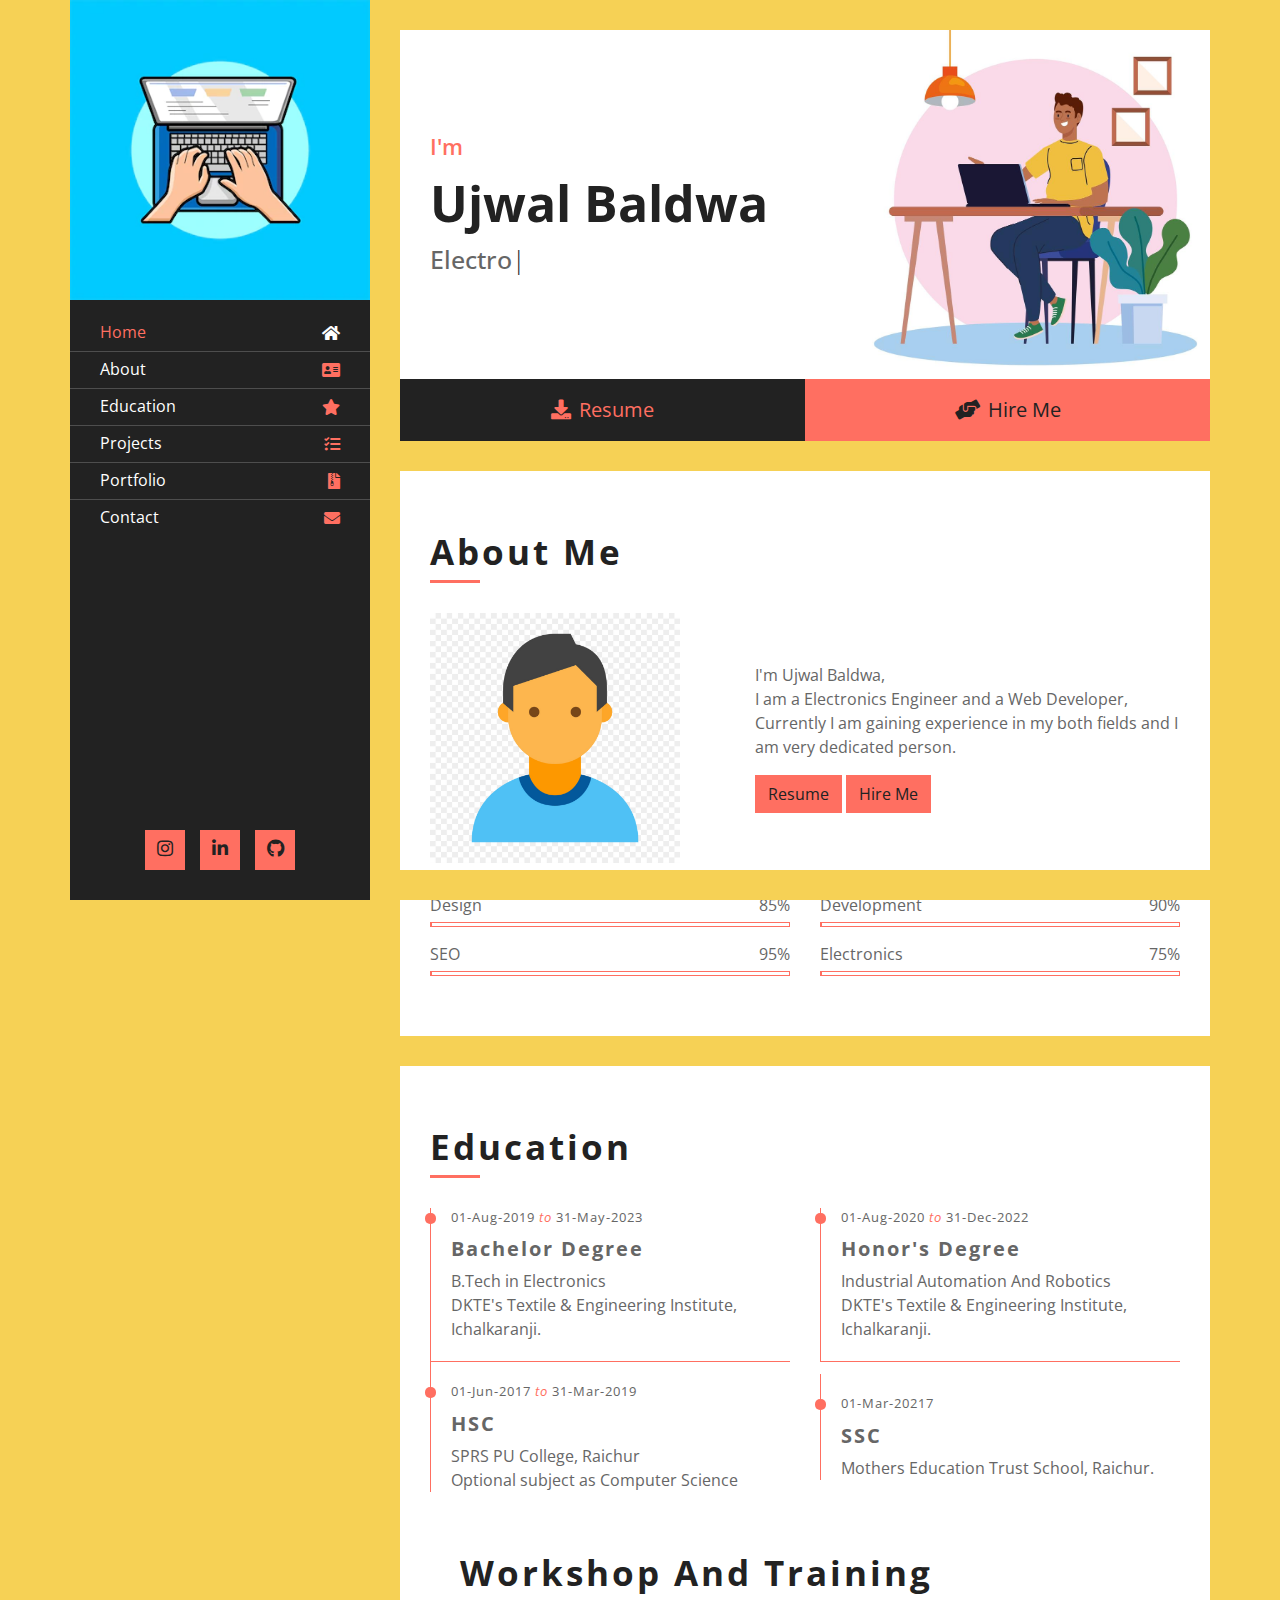
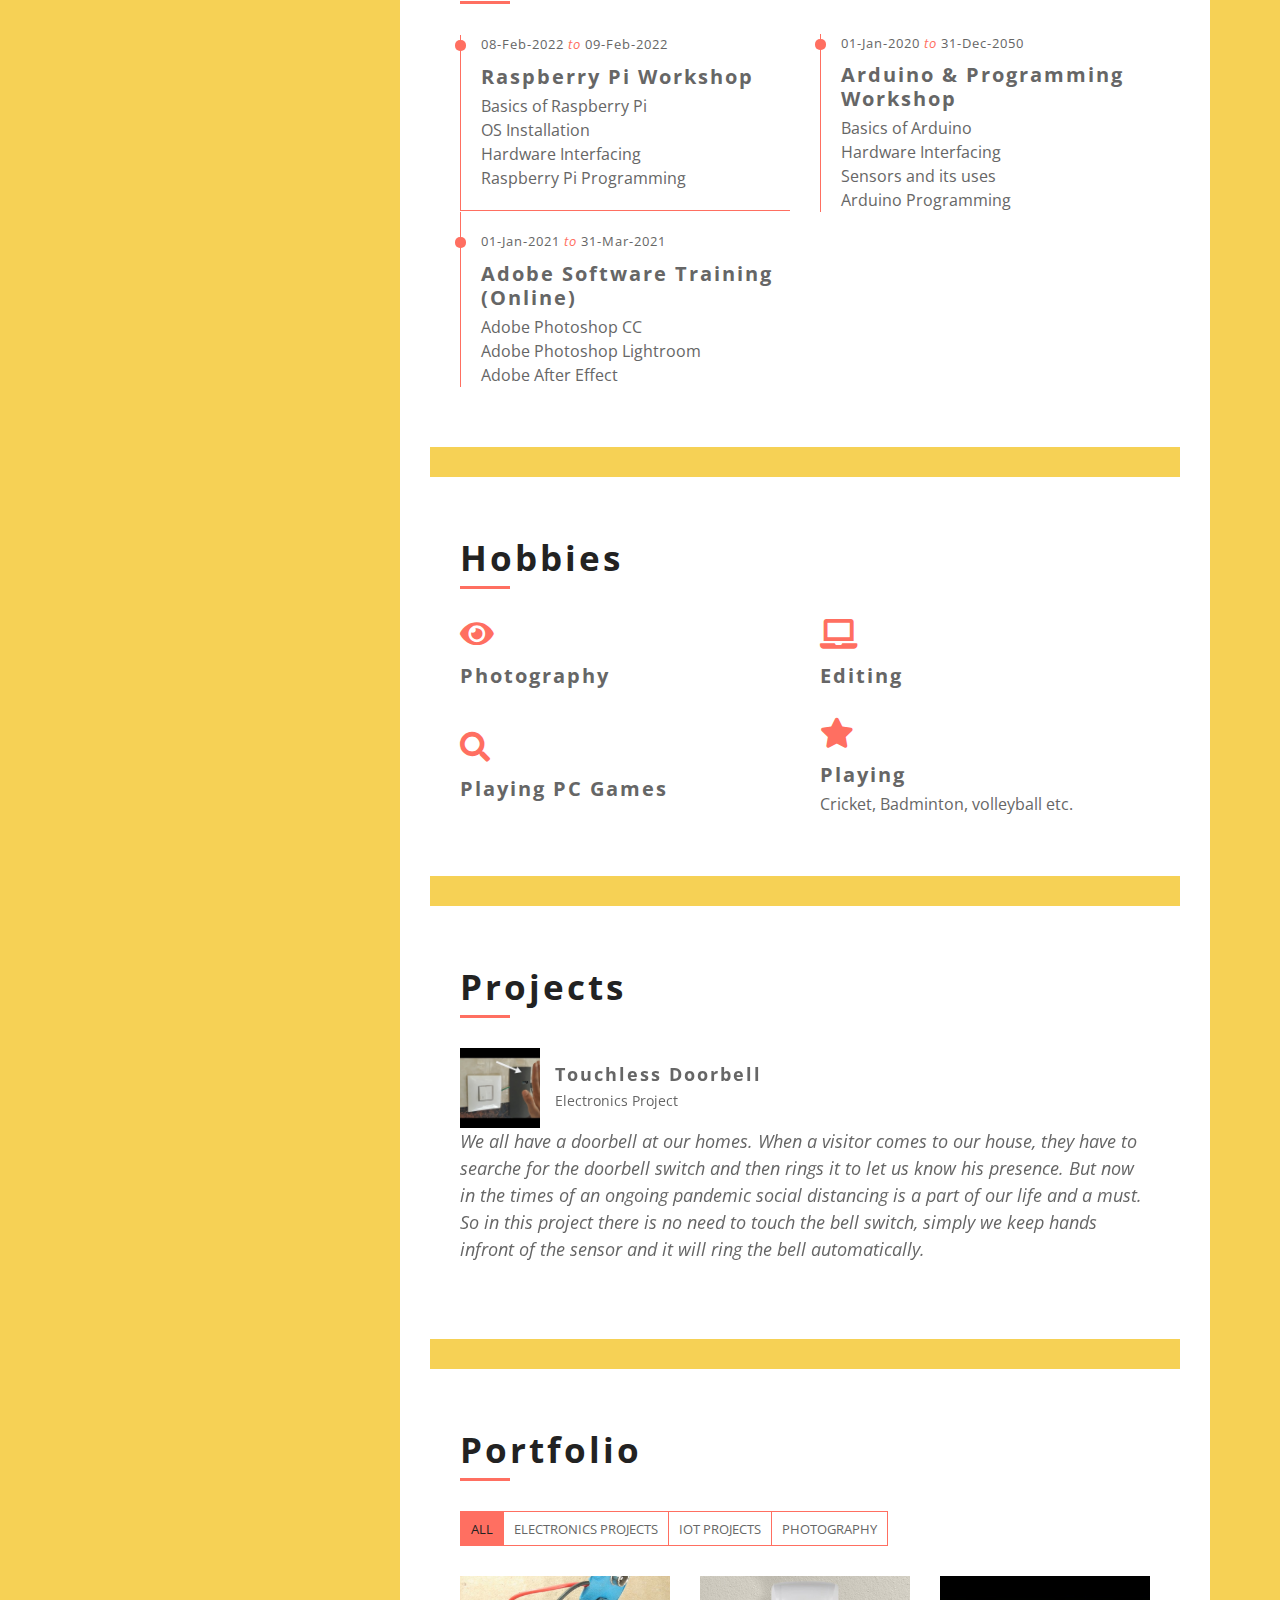
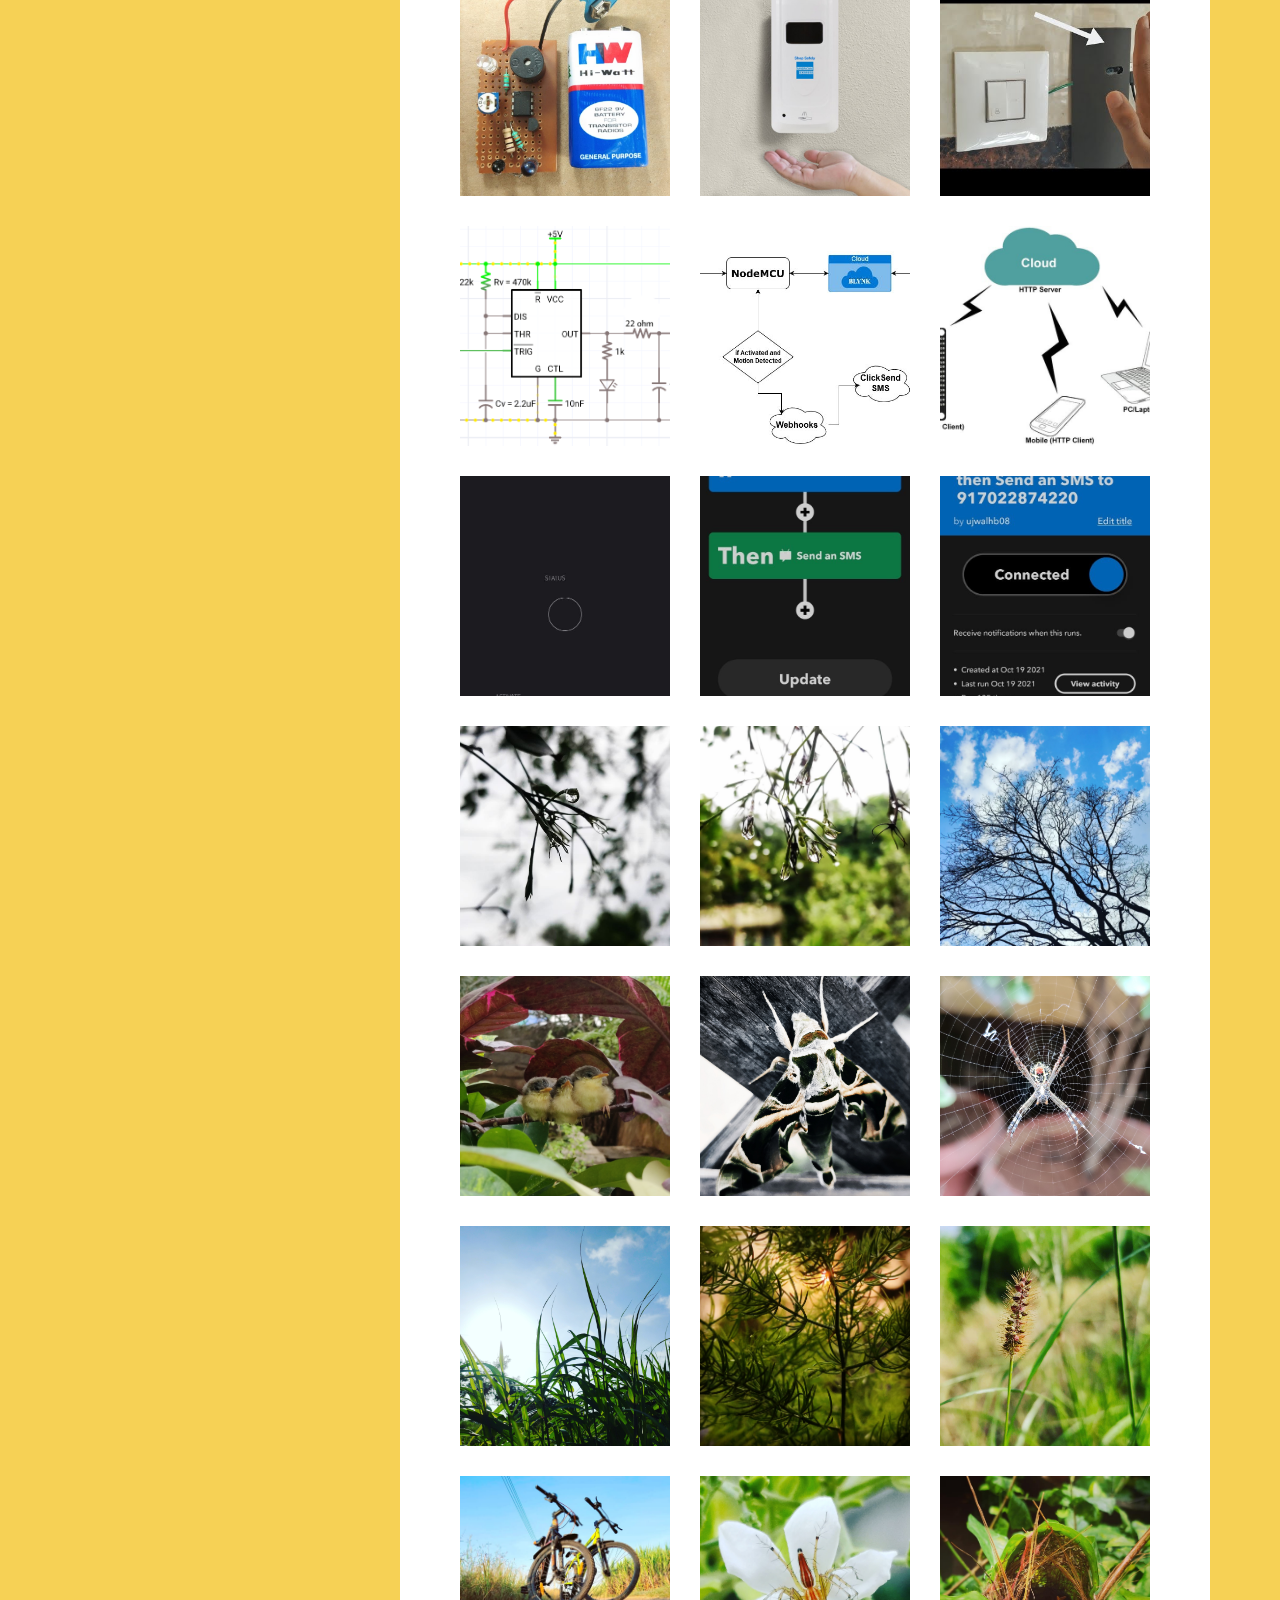
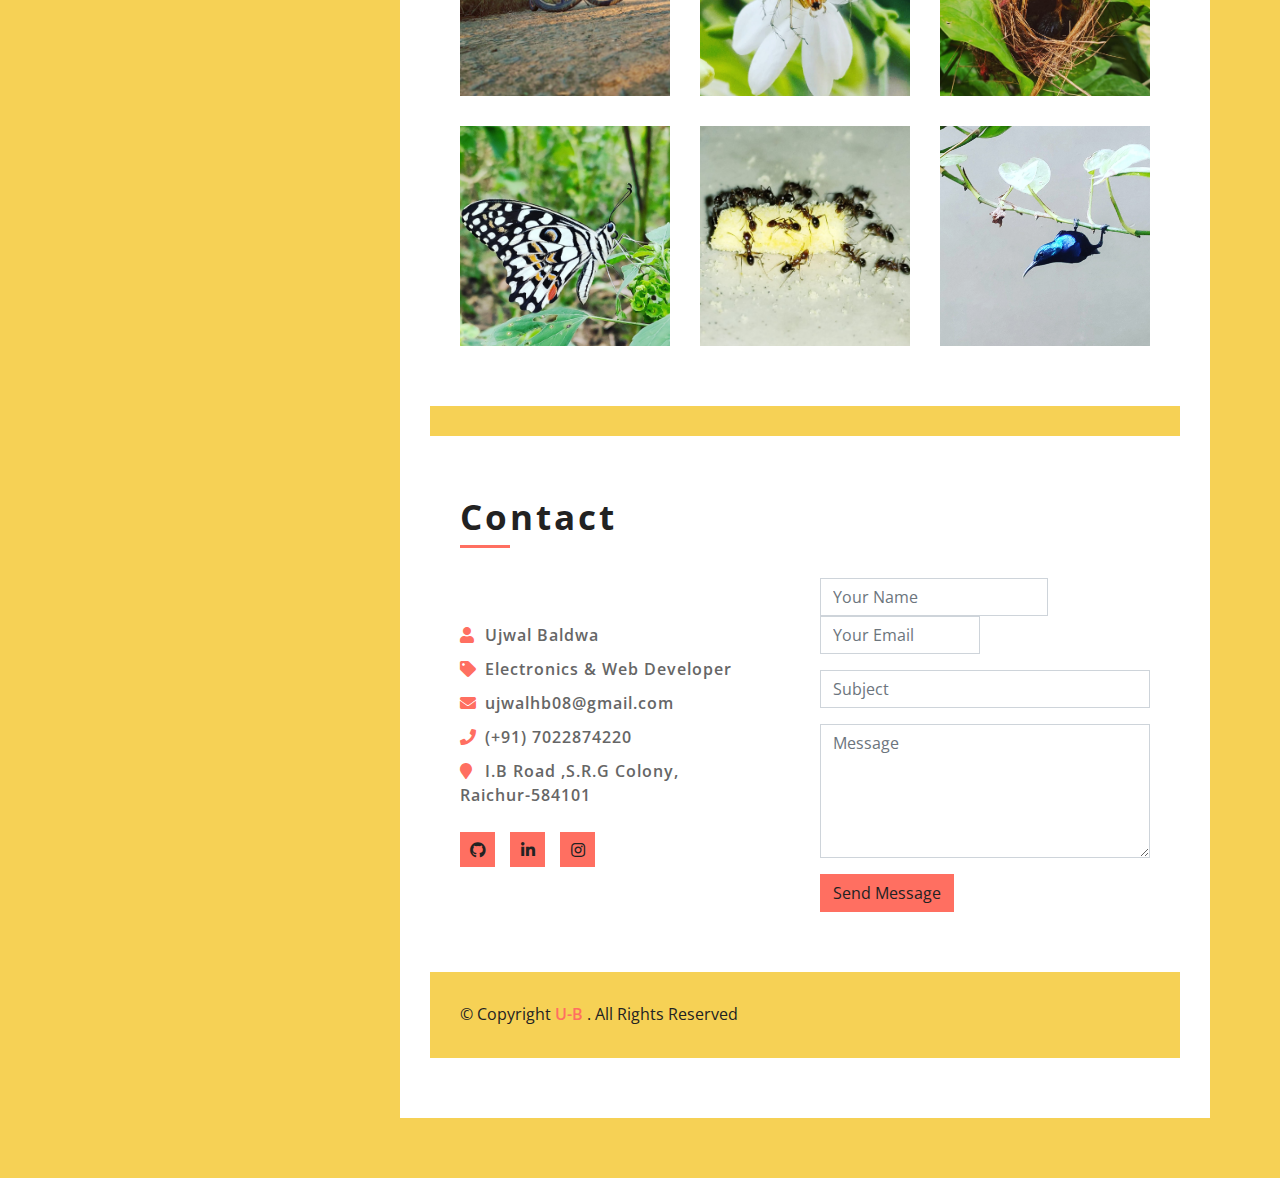
<file: index.html>
<!DOCTYPE html>
<html lang="en">
    <head>
        <meta charset="utf-8">
        <title>U-B Portfolio</title>
        <meta content="width=device-width, initial-scale=1.0" name="viewport">
        <meta content="Resume Website Template Free Download" name="keywords">
        <meta content="Resume Website Template Free Download" name="description">

        <!-- Favicon -->
        <link href="img/favicon.ico" rel="icon">

        <!-- Google Fonts -->
        <link href="https://fonts.googleapis.com/css2?family=Open+Sans:300;400;600;700;800&display=swap" rel="stylesheet">

        <!-- CSS Libraries -->
        <link href="https://stackpath.bootstrapcdn.com/bootstrap/4.4.1/css/bootstrap.min.css" rel="stylesheet">
        <link href="https://cdnjs.cloudflare.com/ajax/libs/font-awesome/5.10.0/css/all.min.css" rel="stylesheet">
        <link href="lib/slick/slick.css" rel="stylesheet">
        <link href="lib/slick/slick-theme.css" rel="stylesheet">
        <link href="lib/lightbox/css/lightbox.min.css" rel="stylesheet">

        <!-- Template Stylesheet -->
        <link href="css/style.css" rel="stylesheet">
    </head>

    <body data-spy="scroll" data-target=".navbar" data-offset="51">
        <div class="wrapper">
            <div class="sidebar">
                <div class="sidebar-header">
                    <img src="img/profile.jpg" alt="Image">
                </div>
                <div class="sidebar-content">
                    <nav class="navbar navbar-expand-md bg-dark navbar-dark">
                        <a href="#" class="navbar-brand">Navigation</a>
                        <button type="button" class="navbar-toggler" data-toggle="collapse" data-target="#navbarCollapse">
                            <span class="navbar-toggler-icon"></span>
                        </button>
                        <div class="collapse navbar-collapse" id="navbarCollapse">
                            <ul class="nav navbar-nav">
                                <li class="nav-item">
                                    <a class="nav-link" href="#header">Home<i class="fa fa-home"></i></a>
                                </li>
                                <li class="nav-item">
                                    <a class="nav-link" href="#about">About<i class="fa fa-address-card"></i></a>
                                </li>
                                <li class="nav-item">
                                    <a class="nav-link" href="#experience">Education<i class="fa fa-star"></i></a>
                                </li>
                                <li class="nav-item">
                                    <a class="nav-link" href="#service">Projects<i class="fa fa-tasks"></i></a>
                                </li>
                                <li class="nav-item">
                                    <a class="nav-link" href="#portfolio">Portfolio<i class="fa fa-file-archive"></i></a>
                                </li>
                                <li class="nav-item">
                                    <a class="nav-link" href="#contact">Contact<i class="fa fa-envelope"></i></a>
                                </li>
                            </ul>
                        </div>
                    </nav>
                </div>
                <div class="sidebar-footer">
                    <a href="https://www.instagram.com/invites/contact/?i=3eq7j4v319ck&utm_content=ffy7g0v"><i class="fab fa-instagram"></i></a>
                    <a href="https://www.linkedin.com/in/ujwal-baldwa-02ab521a2"><i class="fab fa-linkedin-in"></i></a>
                    <a href="https://github.com/UJWAL-BALDWA"><i class="fab fa-github"></i></a>
                </div>
            </div>
            <div class="content">
                <!-- Header Start -->
                <div class="header" id="header">
                    <div class="content-inner">
                        <p>I'm</p>
                        <h1>Ujwal Baldwa</h1>
                        <h2></h2>
                        <div class="typed-text">Electronics Engineer, Web Designer, Web Developer, Front End Developer, Video Editior</div>
                    </div>
                </div>
                <!-- Header End -->
                
                <!-- Large Button Start -->
                <div class="large-btn">
                    <div class="content-inner">
                        <a class="btn" href="UJWAL_BALDWA_RESUME.docx"><i class="fa fa-download"></i>Resume</a>
                        <a class="btn" href="#contact"><i class="fa fa-hands-helping"></i>Hire Me</a>
                    </div>
                </div>
                <!-- Large Button End -->
                
                <!-- About Start -->
                <div class="about" id="about">
                    <div class="content-inner">
                        <div class="content-header">
                            <h2>About Me</h2>
                        </div>
                        <div class="row align-items-center">
                            <div class="col-md-6 col-lg-5">
                                <img src="img/about.jpg" alt="Image" style="height:250px; width:250px;">
                            </div>
                            <div class="col-md-6 col-lg-7">
                                <p>
                                    I'm Ujwal Baldwa,<br> I am a Electronics Engineer and a Web Developer, Currently I am gaining experience in my both fields and I am very dedicated person. 
                                </p>
                                <a class="btn" href="#">Resume</a>
                                <a class="btn" href="#">Hire Me</a>
                                
                            </div>
                        </div>
                        <div class="row">
                            <div class="col-md-6">
                                <div class="skills">
                                    <div class="skill-name">
                                        <p>Design</p><p>85%</p>
                                    </div>
                                    <div class="progress">
                                        <div class="progress-bar" role="progressbar" aria-valuenow="85" aria-valuemin="0" aria-valuemax="100"></div>
                                    </div>
                                    <div class="skill-name">
                                        <p>SEO</p><p>95%</p>
                                    </div>
                                    <div class="progress">
                                        <div class="progress-bar" role="progressbar" aria-valuenow="95" aria-valuemin="0" aria-valuemax="100"></div>
                                    </div>
                                </div>
                            </div>
                            <div class="col-md-6">
                                <div class="skills">
                                    <div class="skill-name">
                                        <p>Development</p><p>90%</p>
                                    </div>
                                    <div class="progress">
                                        <div class="progress-bar" role="progressbar" aria-valuenow="90" aria-valuemin="0" aria-valuemax="100"></div>
                                    </div>
                                    <div class="skill-name">
                                        <p>Electronics</p><p>75%</p>
                                    </div>
                                    <div class="progress">
                                        <div class="progress-bar" role="progressbar" aria-valuenow="85" aria-valuemin="0" aria-valuemax="100"></div>
                                    </div>
                                </div>
                            </div>
                        </div>
                    </div>
                </div>
                <!-- About End -->
                
                
                <!-- Education Start -->
                <div class="education" id="education">
                    <div class="content-inner">
                        <div class="content-header">
                            <h2>Education</h2>
                        </div>
                        <div class="row align-items-center">
                           <div class="col-md-6">
                                <div class="edu-col">
                                    <span>01-Aug-2019 <i>to</i> 31-May-2023</span>
                                    <h3>Bachelor Degree</h3>
                                    <p>B.Tech in Electronics <br> DKTE's Textile & Engineering Institute, Ichalkaranji.</p>
                                </div>
                            </div>
                            <div class="col-md-6">
                                <div class="edu-col">
                                    <span>01-Aug-2020 <i>to</i> 31-Dec-2022</span>
                                    <h3>Honor's Degree</h3>
                                    <p>Industrial Automation And Robotics <br> DKTE's Textile & Engineering Institute, Ichalkaranji. </p>
                                </div>
                            </div>
                            <div class="col-md-6">
                                <div class="edu-col">
                                    <span>01-Jun-2017 <i>to</i> 31-Mar-2019</span>
                                    <h3>HSC</h3>
                                    <p> SPRS PU College, Raichur <br> Optional subject as Computer Science</p>
                                </div>
                            </div>
                            <div class="col-md-6">
                                <div class="edu-col">
                                    <span>01-Mar-20217</span>
                                    <h3>SSC</h3>
                                    <p>Mothers Education Trust School, Raichur.</p>
                                </div>
                            </div>
                    </div>
                </div>
                <!-- Education Start -->
                
                <!-- Workshop Start -->
                <div class="experience" id="experience">
                    <div class="content-inner">
                        <div class="content-header">
                            <h2>Workshop And Training</h2>
                        </div>
                        <div class="row align-items-center">
                            <div class="col-md-6">
                                <div class="exp-col">
                                    <span>08-Feb-2022 <i>to</i> 09-Feb-2022</span>
                                    <h3>Raspberry Pi Workshop</h3>
                                    <p> Basics of Raspberry Pi <br>
                                        OS Installation <br>
                                        Hardware Interfacing <br>
                                        Raspberry Pi Programming

                                    </p>
                                </div>
                            </div>
                            <div class="col-md-6">
                                <div class="exp-col">
                                    <span>01-Jan-2020 <i>to</i> 31-Dec-2050</span>
                                    <h3>Arduino & Programming Workshop</h3>
                                    <p> Basics of Arduino <br>
                                        Hardware Interfacing <br>
                                        Sensors and its uses <br>
                                        Arduino Programming </p>
                                </div>
                            </div>
                            <div class="col-md-6">
                                <div class="exp-col">
                                    <span>01-Jan-2021 <i>to</i> 31-Mar-2021</span>
                                    <h3>Adobe Software Training (Online)</h3>
                                    <p> Adobe Photoshop CC <br>
                                        Adobe Photoshop Lightroom <br>
                                        Adobe After Effect </p>
                                </div>
                            </div>
                        </div>
                    </div>
                </div>
                <!-- Workshop Start -->
                
                <!-- Hobbies Start -->
                <div class="service" id="service">
                    <div class="content-inner">
                        <div class="content-header">
                            <h2>Hobbies</h2>
                        </div>
                        <div class="row align-items-center">
                            <div class="col-md-6">
                                <div class="srv-col">
                                    <i class="fa fa-eye"></i>
                                    <h3>Photography</h3>
                                    <p></p>
                                </div>
                            </div>
                            <div class="col-md-6">
                                <div class="srv-col">
                                    <i class="fa fa-laptop"></i>
                                    <h3>Editing</h3>
                                    <p></p>
                                </div>
                            </div>
                            <div class="col-md-6">
                                <div class="srv-col">
                                    <i class="fa fa-search"></i>
                                    <h3>Playing PC Games</h3>
                                    <p></p>
                                </div>
                            </div>
                            <div class="col-md-6">
                                <div class="srv-col">
                                    <i class="fa fa-star"></i>
                                    <h3>Playing</h3>
                                    <p>Cricket, Badminton, volleyball etc.</p>
                                </div>
                            </div>
                        </div>
                    </div>
                </div>
                <!-- Hobbies Start -->
                
                <!-- Projects Start -->
                <div class="review" id="review">
                    <div class="content-inner">
                        <div class="content-header">
                            <h2>Projects<c/h2>
                        </div>
                        <div class="row align-items-center review-slider">
                            <div class="col-md-12">
                                <div class="review-slider-item">
                                    
                                    <div class="review-img">
                                        <img src="img/review-1.jpg" alt="Image">
                                        <div class="review-name">
                                            <h3>Touchless Doorbell</h3>
                                            <p>Electronics Project</p>
                                        </div>
                                    </div>
                                    <div class="review-text">
                                        <p>
                                            We all have a doorbell at our homes. When a visitor comes to our house, they have to searche for the doorbell switch and then rings it to let us know his presence. But now in the times of an ongoing pandemic social distancing is a part of our life and a must. So in this project there is no need to touch the bell switch, simply we keep hands infront of the sensor and it will ring the bell automatically.
                                        </p>
                                    </div>
                                </div>
                            </div>
                            <div class="col-md-12">
                                <div class="review-slider-item">
                                    
                                    <div class="review-img">
                                        <img src="img/review-2.jpg" alt="Image">
                                        <div class="review-name">
                                            <h3>Smart Sanitizer Dispenser</h3>
                                            <p>Electronics Project</p>
                                        </div>
                                    </div>
                                    <div class="review-text">
                                        <p>
                                            Hand sanitizer is a liquid, gel, or foam generally used to decrease infectious agents on the hands. A sanitizer is designed to kill germs on skin, objects and surfaces.
                                            With Help of This smart sanitizer no need to touch anything. So it is true to say <br>
                                            “TOUCH LESS DO MORE”.
                                            
                                        </p>
                                    </div>
                                </div>
                            </div>
                            <div class="col-md-12">
                                <div class="review-slider-item">
                                    
                                    <div class="review-img">
                                        <img src="img/review-3.jfif" alt="Image">
                                        <div class="review-name">
                                            <h3>Iot Based Theaf Detection System</h3>
                                            <p> Electronics Project</p>
                                        </div>
                                    </div>
                                    <div class="review-text">
                                        <p>
                                            The security system described in this project is capable of detecting intruders. The system informs the authorized owner of an unauthorized intrusion via SMS no matter where the person is, except if the person is in the region where there is no network coverage at the time of intrusion. The commonly available systems today are one where the intrusion is detected via alarms making out sounds. 
                                        </p>
                                    </div>
                                </div>
                            </div>
                        </div>
                    </div>
                </div>
                <!-- Review End -->
                
                <!-- Portfolio Start -->
                <div class="portfolio" id="portfolio">
                    <div class="content-inner">
                        <div class="content-header">
                            <h2>Portfolio</h2>
                        </div>
                        <div class="row">
                            <div class="col-lg-12">
                                <ul id="portfolio-flters">
                                    <li data-filter="*" class="filter-active">All</li>
                                    <li data-filter=".web-des">Electronics Projects</li>
                                    <li data-filter=".web-dev">Iot Projects</li>
                                    <li data-filter=".dig-mar">Photography</li>
                                </ul>
                            </div>
                        </div>
                        <div class="row portfolio-container">
                            <div class="col-lg-4 col-sm-6 portfolio-item web-des">
                                <div class="portfolio-wrap">
                                    <figure>
                                        <img src="img/portfolio-1.jpg" class="img-fluid" alt="">
                                        <a href="img/portfolio-1.jpg" data-lightbox="portfolio" data-title="Project Name" class="link-preview" title="Preview"><i class="fa fa-eye"></i></a>
                                        <a href="#" class="link-details" title="More Details"><i class="fa fa-link"></i></a>
                                        <a class="portfolio-title" href="#">Touchless Doorbell <span>IC555 Based</span></a>
                                    </figure>
                                </div>
                            </div>

                            
                            <div class="col-lg-4 col-sm-6 portfolio-item web-des">
                                <div class="portfolio-wrap">
                                    <figure>
                                        <img src="img/portfolio-7.jpg" class="img-fluid" alt="">
                                        <a href="img/portfolio-7.jpg" class="link-preview" data-lightbox="portfolio" data-title="Project Name" title="Preview"><i class="fa fa-eye"></i></a>
                                        <a href="#" class="link-details" title="More Details"><i class="fa fa-link"></i></a>
                                        <a class="portfolio-title" href="#">Smart Sanitizer<span>IC Based</span></a>
                                    </figure>
                                </div>
                            </div>

                            <div class="col-lg-4 col-md-6 portfolio-item web-des">
                                <div class="portfolio-wrap">
                                    <figure>
                                        <img src="img/portfolio-2.jpg" class="img-fluid" alt="">
                                        <a href="img/portfolio-2.jpg" class="link-preview" data-lightbox="portfolio" data-title="Project Name" title="Preview"><i class="fa fa-eye"></i></a>
                                        <a href="#" class="link-details" title="More Details"><i class="fa fa-link"></i></a>
                                        <a class="portfolio-title" href="#">Touchless Doorbell <span>IC555 Based</span></a>
                                    </figure>
                                </div>
                            </div>


                            <div class="col-lg-4 col-md-6 portfolio-item web-des">
                                <div class="portfolio-wrap">
                                    <figure>
                                        <img src="img/portfolio-8.png" class="img-fluid" alt="">
                                        <a href="img/portfolio-8.png" class="link-preview" data-lightbox="portfolio" data-title="Project Name" title="Preview"><i class="fa fa-eye"></i></a>
                                        <a href="#" class="link-details" title="More Details"><i class="fa fa-link"></i></a>
                                        <a class="portfolio-title" href="#">Smart Sanitizer <span>IC Based</span></a>
                                    </figure>
                                </div>
                            </div>

                            <div class="col-lg-4 col-sm-8 portfolio-item web-dev">
                                <div class="portfolio-wrap">
                                    <figure>
                                        <img src="img/portfolio-3.jpg" class="img-fluid" alt="">
                                        <a href="img/portfolio-3.jpg" class="link-preview" data-lightbox="portfolio" data-title="Project Name" title="Preview"><i class="fa fa-eye"></i></a>
                                        <a href="#" class="link-details" title="More Details"><i class="fa fa-link"></i></a>
                                        <a class="portfolio-title" href="#">Theaf Detection System <span>Iot Based</span></a>
                                    </figure>
                                </div>
                            </div>

                            <div class="col-lg-4 col-sm-8 portfolio-item web-dev">
                                <div class="portfolio-wrap">
                                    <figure>
                                        <img src="img/portfolio-4.jpg" class="img-fluid" alt="">
                                        <a href="img/portfolio-4.jpg" class="link-preview" data-lightbox="portfolio" data-title="Project Name" title="Preview"><i class="fa fa-eye"></i></a>
                                        <a href="#" class="link-details" title="More Details"><i class="fa fa-link"></i></a>
                                        <a class="portfolio-title" href="#">Theaf Detection System <span>Iot Based</span></a>
                                    </figure>
                                </div>
                            </div>
                            
                            <div class="col-lg-4 col-sm-3 portfolio-item web-dev">
                                <div class="portfolio-wrap">
                                    <figure>
                                        <img src="img/portfolio-9.jpg" class="img-fluid" alt="">
                                        <a href="img/portfolio-9.jpg" class="link-preview" data-lightbox="portfolio" data-title="Project Name" title="Preview"><i class="fa fa-eye"></i></a>
                                        <a href="#" class="link-details" title="More Details"><i class="fa fa-link"></i></a>
                                        <a class="portfolio-title" href="#">Theaf Detection System<span>Iot Based</span></a>
                                    </figure>
                                </div>
                            </div>
                            <div class="col-lg-4 col-sm-3 portfolio-item web-dev">
                                <div class="portfolio-wrap">
                                    <figure>
                                        <img src="img/portfolio-10.jpg" class="img-fluid" alt="">
                                        <a href="img/portfolio-10.jpg" class="link-preview" data-lightbox="portfolio" data-title="Project Name" title="Preview"><i class="fa fa-eye"></i></a>
                                        <a href="#" class="link-details" title="More Details"><i class="fa fa-link"></i></a>
                                        <a class="portfolio-title" href="#">Theaf Detection System<span>Iot Based</span></a>
                                    </figure>
                                </div>
                            </div>
                            <div class="col-lg-4 col-sm-3 portfolio-item web-dev">
                                <div class="portfolio-wrap">
                                    <figure>
                                        <img src="img/portfolio-11.jpg" class="img-fluid" alt="">
                                        <a href="img/portfolio-11.jpg" class="link-preview" data-lightbox="portfolio" data-title="Project Name" title="Preview"><i class="fa fa-eye"></i></a>
                                        <a href="#" class="link-details" title="More Details"><i class="fa fa-link"></i></a>
                                        <a class="portfolio-title" href="#">Theaf Detection System<span>Iot Based</span></a>
                                    </figure>
                                </div>
                            </div>

                            <!-- Photography Start -->
                            <div class="col-lg-4 col-sm-6 portfolio-item dig-mar">
                                <div class="portfolio-wrap">
                                    <figure>
                                        <img src="img/portfolio-12.jpg" class="img-fluid" alt="">
                                        <a href="img/portfolio-12.jpg" class="link-preview" data-lightbox="portfolio" data-title="Project Name" title="Preview"><i class="fa fa-eye"></i></a>
                                        <a href="#" class="link-details" title="More Details"><i class="fa fa-link"></i></a>
                                        <a class="portfolio-title" href="#">Water Drop <span>Photography</span></a>
                                    </figure>
                                </div>
                            </div>

                            
                            <div class="col-lg-4 col-sm-6 portfolio-item dig-mar">
                                <div class="portfolio-wrap">
                                    <figure>
                                        <img src="img/portfolio-13.jpg" class="img-fluid" alt="">
                                        <a href="img/portfolio-13.jpg" class="link-preview" data-lightbox="portfolio" data-title="Project Name" title="Preview"><i class="fa fa-eye"></i></a>
                                        <a href="#" class="link-details" title="More Details"><i class="fa fa-link"></i></a>
                                        <a class="portfolio-title" href="#">Water Drop <span>Photography</span></a>
                                    </figure>
                                </div>
                            </div>

                            
                            <div class="col-lg-4 col-sm-6 portfolio-item dig-mar">
                                <div class="portfolio-wrap">
                                    <figure>
                                        <img src="img/portfolio-14.jpg" class="img-fluid" alt="">
                                        <a href="img/portfolio-14.jpg" class="link-preview" data-lightbox="portfolio" data-title="Project Name" title="Preview"><i class="fa fa-eye"></i></a>
                                        <a href="#" class="link-details" title="More Details"><i class="fa fa-link"></i></a>
                                        <a class="portfolio-title" href="#">Tree <span>Photography</span></a>
                                    </figure>
                                </div>
                            </div>

                            
                            <div class="col-lg-4 col-sm-6 portfolio-item dig-mar">
                                <div class="portfolio-wrap">
                                    <figure>
                                        <img src="img/portfolio-15.jpg" class="img-fluid" alt="">
                                        <a href="img/portfolio-15.jpg" class="link-preview" data-lightbox="portfolio" data-title="Project Name" title="Preview"><i class="fa fa-eye"></i></a>
                                        <a href="#" class="link-details" title="More Details"><i class="fa fa-link"></i></a>
                                        <a class="portfolio-title" href="#">Birds<span>Photography</span></a>
                                    </figure>
                                </div>
                            </div>

                            
                            <div class="col-lg-4 col-sm-6 portfolio-item dig-mar">
                                <div class="portfolio-wrap">
                                    <figure>
                                        <img src="img/portfolio-16.jpg" class="img-fluid" alt="">
                                        <a href="img/portfolio-16.jpg" class="link-preview" data-lightbox="portfolio" data-title="Project Name" title="Preview"><i class="fa fa-eye"></i></a>
                                        <a href="#" class="link-details" title="More Details"><i class="fa fa-link"></i></a>
                                        <a class="portfolio-title" href="#">Insect <span>Photography</span></a>
                                    </figure>
                                </div>
                            </div>

                            
                            <div class="col-lg-4 col-sm-6 portfolio-item dig-mar">
                                <div class="portfolio-wrap">
                                    <figure>
                                        <img src="img/portfolio-17.jpg" class="img-fluid" alt="">
                                        <a href="img/portfolio-17.jpg" class="link-preview" data-lightbox="portfolio" data-title="Project Name" title="Preview"><i class="fa fa-eye"></i></a>
                                        <a href="#" class="link-details" title="More Details"><i class="fa fa-link"></i></a>
                                        <a class="portfolio-title" href="#">Spider Web <span>Photography</span></a>
                                    </figure>
                                </div>
                            </div>

                            
                            <div class="col-lg-4 col-sm-6 portfolio-item dig-mar">
                                <div class="portfolio-wrap">
                                    <figure>
                                        <img src="img/portfolio-18.jpg" class="img-fluid" alt="">
                                        <a href="img/portfolio-18.jpg" class="link-preview" data-lightbox="portfolio" data-title="Project Name" title="Preview"><i class="fa fa-eye"></i></a>
                                        <a href="#" class="link-details" title="More Details"><i class="fa fa-link"></i></a>
                                        <a class="portfolio-title" href="#">Scenery <span>Photography</span></a>
                                    </figure>
                                </div>
                            </div>


                        
                            <div class="col-lg-4 col-sm-6 portfolio-item dig-mar">
                                <div class="portfolio-wrap">
                                    <figure>
                                        <img src="img/portfolio-19.jpg" class="img-fluid" alt="">
                                        <a href="img/portfolio-19.jpg" class="link-preview" data-lightbox="portfolio" data-title="Project Name" title="Preview"><i class="fa fa-eye"></i></a>
                                        <a href="#" class="link-details" title="More Details"><i class="fa fa-link"></i></a>
                                        <a class="portfolio-title" href="#">Scenery <span>Photography</span></a>
                                    </figure>
                                </div>
                            </div>

                            
                            <div class="col-lg-4 col-sm-6 portfolio-item dig-mar">
                                <div class="portfolio-wrap">
                                    <figure>
                                        <img src="img/portfolio-20.jpg" class="img-fluid" alt="">
                                        <a href="img/portfolio-20.jpg" class="link-preview" data-lightbox="portfolio" data-title="Project Name" title="Preview"><i class="fa fa-eye"></i></a>
                                        <a href="#" class="link-details" title="More Details"><i class="fa fa-link"></i></a>
                                        <a class="portfolio-title" href="#">Scenery <span>Photography</span></a>
                                    </figure>
                                </div>
                            </div>

                            <div class="col-lg-4 col-sm-6 portfolio-item dig-mar">
                                <div class="portfolio-wrap">
                                    <figure>
                                        <img src="img/portfolio-21.jpg" class="img-fluid" alt="">
                                        <a href="img/portfolio-21.jpg" class="link-preview" data-lightbox="portfolio" data-title="Project Name" title="Preview"><i class="fa fa-eye"></i></a>
                                        <a href="#" class="link-details" title="More Details"><i class="fa fa-link"></i></a>
                                        <a class="portfolio-title" href="#">Cycle <span>Photography</span></a>
                                    </figure>
                                </div>
                            </div>

                            <div class="col-lg-4 col-sm-6 portfolio-item dig-mar">
                                <div class="portfolio-wrap">
                                    <figure>
                                        <img src="img/portfolio-22.jpg" class="img-fluid" alt="">
                                        <a href="img/portfolio-22.jpg" class="link-preview" data-lightbox="portfolio" data-title="Project Name" title="Preview"><i class="fa fa-eye"></i></a>
                                        <a href="#" class="link-details" title="More Details"><i class="fa fa-link"></i></a>
                                        <a class="portfolio-title" href="#">Spider <span>Photography</span></a>
                                    </figure>
                                </div>
                            </div>

                            <div class="col-lg-4 col-sm-6 portfolio-item dig-mar">
                                <div class="portfolio-wrap">
                                    <figure>
                                        <img src="img/portfolio-23.jpg" class="img-fluid" alt="">
                                        <a href="img/portfolio-23.jpg" class="link-preview" data-lightbox="portfolio" data-title="Project Name" title="Preview"><i class="fa fa-eye"></i></a>
                                        <a href="#" class="link-details" title="More Details"><i class="fa fa-link"></i></a>
                                        <a class="portfolio-title" href="#">Birds Nest <span>Photography</span></a>
                                    </figure>
                                </div>
                            </div>

                            <div class="col-lg-4 col-sm-6 portfolio-item dig-mar">
                                <div class="portfolio-wrap">
                                    <figure>
                                        <img src="img/portfolio-24.jpg" class="img-fluid" alt="">
                                        <a href="img/portfolio-24.jpg" class="link-preview" data-lightbox="portfolio" data-title="Project Name" title="Preview"><i class="fa fa-eye"></i></a>
                                        <a href="#" class="link-details" title="More Details"><i class="fa fa-link"></i></a>
                                        <a class="portfolio-title" href="#">Butterfly <span>Photography</span></a>
                                    </figure>
                                </div>
                            </div>

                            <div class="col-lg-4 col-sm-6 portfolio-item dig-mar">
                                <div class="portfolio-wrap">
                                    <figure>
                                        <img src="img/portfolio-25.jpg" class="img-fluid" alt="">
                                        <a href="img/portfolio-25.jpg" class="link-preview" data-lightbox="portfolio" data-title="Project Name" title="Preview"><i class="fa fa-eye"></i></a>
                                        <a href="#" class="link-details" title="More Details"><i class="fa fa-link"></i></a>
                                        <a class="portfolio-title" href="#">Ants <span>Photography</span></a>
                                    </figure>
                                </div>
                            </div>

                            <div class="col-lg-4 col-sm-6 portfolio-item dig-mar">
                                <div class="portfolio-wrap">
                                    <figure>
                                        <img src="img/portfolio-26.jpg" class="img-fluid" alt="">
                                        <a href="img/portfolio-26.jpg" class="link-preview" data-lightbox="portfolio" data-title="Project Name" title="Preview"><i class="fa fa-eye"></i></a>
                                        <a href="#" class="link-details" title="More Details"><i class="fa fa-link"></i></a>
                                        <a class="portfolio-title" href="#">Bird <span>Photography</span></a>
                                    </figure>
                                </div>
                            </div>
                        </div>
                    </div>
                </div>
                <!-- Portfolio Start -->
                
                
                <!-- Contact Start -->
                <div class="contact" id="contact">
                    <div class="content-inner">
                        <div class="content-header">
                            <h2>Contact</h2>
                        </div>
                        <div class="row align-items-center">
                            <div class="col-md-6">
                                <div class="contact-info">
                                    <p><i class="fa fa-user"></i>Ujwal Baldwa</p>
                                    <p><i class="fa fa-tag"></i>Electronics & Web Developer</p>
                                    <p><i class="fa fa-envelope"></i><a href="mailto:ujwalhb08@gmail.com">ujwalhb08@gmail.com</a></p>
                                    <p><i class="fa fa-phone"></i><a href="tel:+1234567890">(+91) 7022874220</a></p>
                                    <p><i class="fa fa-map-marker"></i>I.B Road ,S.R.G Colony,<br>     Raichur-584101</p>
                                    <div class="social">
                                        <a class="btn" href="https://github.com/UJWAL-BALDWA"><i class="fab fa-github"></i></a>
                                        <a class="btn" href="https://www.linkedin.com/in/ujwal-baldwa-02ab521a2"><i class="fab fa-linkedin-in"></i></a>
                                        <a class="btn" href="https://www.instagram.com/invites/contact/?i=3eq7j4v319ck&utm_content=ffy7g0v"><i class="fab fa-instagram"></i></a>
                                        
                                        
                                    </div>
                                </div>
                            </div>
                            <div class="col-md-6">
                                <div class="form">
                                    <form>
                                        <div class="form-row">
                                            <div class="form-row-col-md-6">
                                                <input type="text" class="form-control" placeholder="Your Name" />
                                            </div>
                                            <div class="form-group col-md-6">
                                                <input type="email" class="form-control" placeholder="Your Email" />
                                            </div>
                                        </div>
                                        <div class="form-group">
                                            <input type="text" class="form-control" placeholder="Subject" />
                                        </div>
                                        <div class="form-group">
                                            <textarea class="form-control" rows="5" placeholder="Message"></textarea>
                                        </div>
                                        <div><button class="btn" type="submit">Send Message</button></div>
                                    </form>
                                </div>
                            </div>
                        </div>
                    </div>
                </div>
                <!-- Contact End -->
                
                <!-- Footer Start -->
                <div class="footer">
                    <div class="content-inner">
                        <div class="row align-items-center">
                            <div class="col-md-12">
                                <p>&copy; Copyright <a href="https://htmlcodex.com"> U-B </a>. All Rights Reserved</p>
                            </div>
                            
                        </div>
                    </div>
                </div>
                <!-- Footer Start -->
            </div>
        </div>
        
        <!-- Back to Top -->
        <a href="#" class="back-to-top"><i class="fa fa-angle-double-up"></i></a>
        
        <!-- JavaScript Libraries -->
        <script src="https://code.jquery.com/jquery-3.4.1.min.js"></script>
        <script src="https://stackpath.bootstrapcdn.com/bootstrap/4.4.1/js/bootstrap.bundle.min.js"></script>
        <script src="lib/easing/easing.min.js"></script>
        <script src="lib/slick/slick.min.js"></script>
        <script src="lib/typed/typed.min.js"></script>
        <script src="lib/waypoints/waypoints.min.js"></script>
        <script src="lib/isotope/isotope.pkgd.min.js"></script>
        <script src="lib/lightbox/js/lightbox.min.js"></script>
        
        <!-- Template Javascript -->
        <script src="js/main.js"></script>
    </body>
</html>
</file>
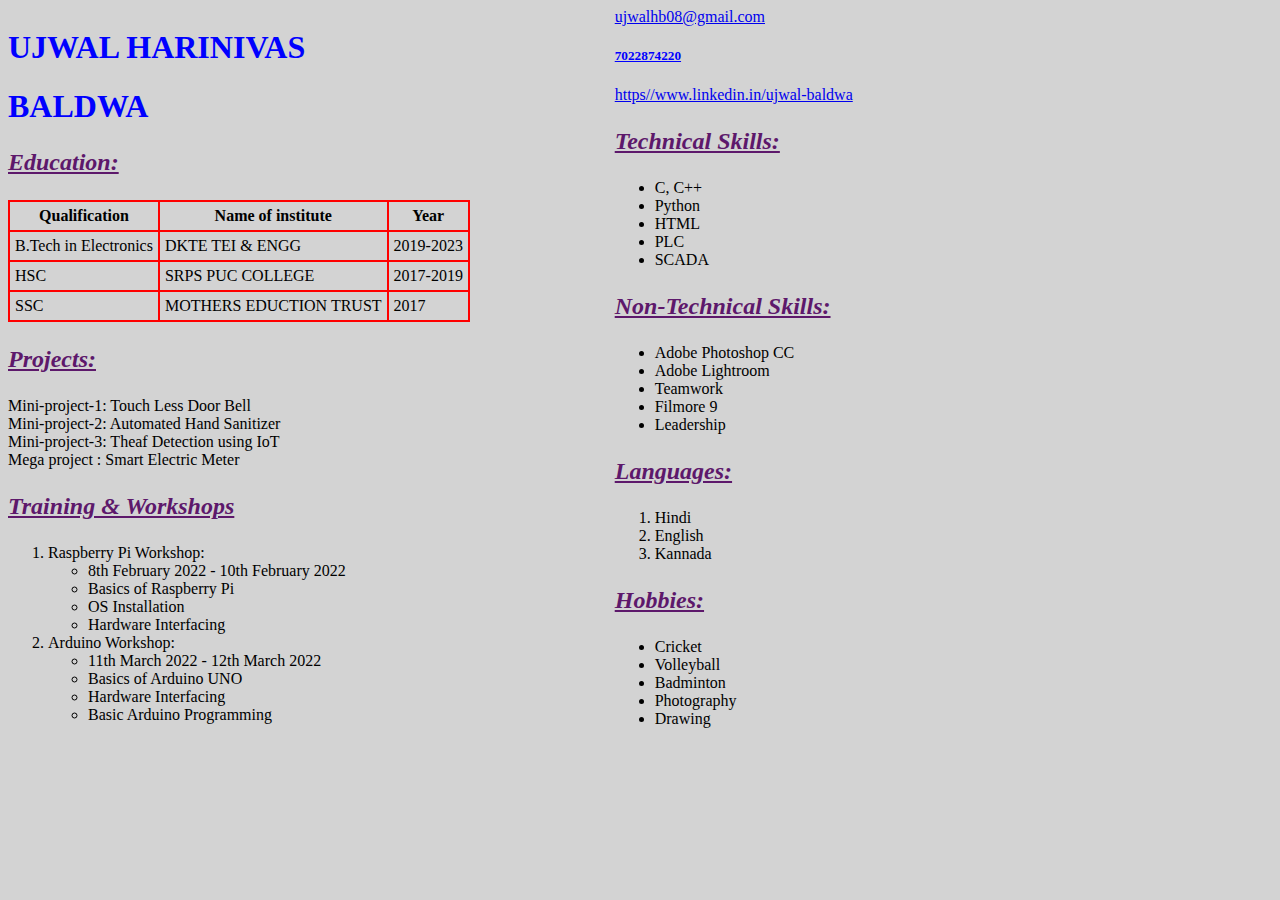
<file: resume.html>
<!DOCTYPE html>
<html lang="en">
<head>
    <title>My_Resume</title>
    <style>
        .column {
            float: left;
            width: 48%;
            }

        table,tr,td,th{
            border:2px solid red;
            padding: 5px;
            
        }
        
        table{
            border-collapse: collapse;
        }
        
        h3{
            color: rgb(93, 24, 107);
            font-style: italic;
            font-size: x-large;
            text-decoration-line: underline;
    
        }

        h1,h5 {
            color: blue;
        }
        body{
            background-color: lightgray;
            

        }
    </style>
</head>
<body>
    <div class="column">
        <h1>UJWAL HARINIVAS </h1>
        <h1> BALDWA </h1>  


        <h3>Education:</h3>
        <table>
            <tr>
                <th> Qualification </th> 
                <th> Name of institute </th>
                <th> Year </th>
            </tr>
            <tr>
                <td> B.Tech in Electronics </td> 
                <td> DKTE TEI & ENGG </td>
                <td> 2019-2023 </td>
            </tr>
            <tr>
                <td> HSC</td> 
                <td> SRPS PUC COLLEGE </td>
                <td> 2017-2019 </td>
            </tr>
            <tr>
                <td> SSC</td> 
                <td> MOTHERS EDUCTION TRUST </td>
                <td> 2017 </td>
            </tr>
        </table>


        <h3>Projects:</h3>    
        <dl>
            <dt> Mini-project-1: Touch Less Door Bell </dt>
            <dt> Mini-project-2: Automated Hand Sanitizer </dt>
            <dt> Mini-project-3: Theaf Detection using IoT </dt>
            <dt> Mega project  : Smart Electric Meter </dt>
        </dl>

        <h3> Training & Workshops </h3>
        <ol>
            <li>
                <dt> Raspberry Pi Workshop:</dt>
            </li>
                <ul> 
                <li> 8th February 2022 - 10th February 2022 </li>    
                <li> Basics of Raspberry Pi </li>
                <li> OS Installation </li>
                <li> Hardware Interfacing </li> 
                </ul>

            <li>
                <dt> Arduino Workshop:</dt>
            </li> 
                <ul> 
                <li>11th March 2022 - 12th March 2022 </li>    
                <li> Basics of Arduino UNO </li>
                <li> Hardware Interfacing </li> 
                <li> Basic Arduino Programming </li>
                </ul>
        </ol> 
    </div> 
    <div class="column">

        <a href="mailto:ujwalhb08@gmail.com">ujwalhb08@gmail.com</a>
        <h5> <u> 7022874220 </u></h5>
        <a href="https//www.linkedin.in/ujwal-baldwa">https//www.linkedin.in/ujwal-baldwa</a>


        <h3> Technical Skills: </h3>
        <ul>
            <li> C, C++ </li>
            <li> Python </li>
            <li> HTML </li>
            <li> PLC </li>
            <li> SCADA </li>
        </ul>
        
        <h3> Non-Technical Skills: </h3>
        <ul>
            <li> Adobe Photoshop CC </li>
            <li> Adobe Lightroom </li>
            <li> Teamwork </li>
            <li> Filmore 9 </li>
            <li> Leadership </li>
        </ul>

        <h3>Languages: </h3>
        <ol>
            <li> Hindi </li>
            <li> English </li>
            <li> Kannada </li>
        </ol>

        <h3>Hobbies: </h3>
        <ul>
            <li> Cricket </li>
            <li> Volleyball </li>
            <li> Badminton </li>
            <li> Photography </li>
            <li> Drawing </li>
        </ul>
    </div>
</body>
</html>
</file>
<file: css/style.css>
/**********************************/
/********** General CSS ***********/
/**********************************/
body {
    color: #666666;
    background: #F6D155;
    font-family: 'Open Sans', sans-serif;
}

a {
    color: #222222;
    transition: all .3s;
}

a:hover,
a:active,
a:focus {
    color: #FF6F61;
    outline: none;
    text-decoration: none;
}

.btn:focus {
    box-shadow: none;
}


/**********************************/
/****** Layout with Sidebar *******/
/**********************************/
.wrapper {
    position: relative;
    margin: 0 auto;
    width: 100%;
    max-width: 1140px;
}

.wrapper .sidebar {
    position: relative;
    width: 100%;
    float: left;
    background: #222222;
}

.wrapper .content {
    position: relative;
    width: 100%;
    padding: 15px;
    float: left;
    background: #F6D155;
}

.wrapper .sidebar-header,
.wrapper .sidebar-footer {
    display: none;
}

.navbar {
    padding: 15px;
    background: #222222 !important;
}

.navbar-expand-md .navbar-nav .nav-item {
    width: 100%;
    border-top: 1px solid rgba(255, 255, 255, .2);
}

.navbar-expand-md .navbar-nav .nav-item:first-child{
    border-top: none;
}

.navbar-expand-md .navbar-nav .nav-link {
    color: #ffffff;
    padding: 5px 15px 7px 15px;
    transition: all .3s;
}

.navbar-expand-md .navbar-nav .nav-link i {
    color: #FF6F61;
    float: right;
    padding-top: 5px;
    transition: all .3s;
}

.navbar-expand-md .navbar-nav .nav-link:hover,
.navbar-expand-md .navbar-nav .nav-link.active {
    color: #FF6F61;
}

.navbar-expand-md .navbar-nav .nav-link:hover i,
.navbar-expand-md .navbar-nav .nav-link.active i{
    color: #ffffff;
}


.wrapper .sidebar,
.wrapper .content {
    -webkit-transition: margin 200ms ease-out;
    -moz-transition: margin 200ms ease-out;
    -o-transition: margin 200ms ease-out;
    transition: margin 200ms ease-out;
}

@media (min-width: 768px) {
    .wrapper .content {
        padding: 30px 0px 30px 30px;
    }
    
    .wrapper .content::before,
    .wrapper .content::after {
        position: fixed;
        content: "";
        width: 100%;
        height: 30px;
        background: #F6D155;
        z-index: 1;
    }
    
    .wrapper .content::before {
        top: 0;
    }
    
    .wrapper .content::after {
        bottom: 0;
    }
    
    .wrapper .sidebar {
        position: fixed;
        width: 300px;
        height: 100%;
        margin-left: -250px;
        float: left;
        overflow: auto;
        scrollbar-width: thin;
        scrollbar-color: gray;
        z-index: 2;
    }

    .wrapper .sidebar:hover {
        margin-left: 0px;
    }
    
    .wrapper .content {
        position: relative;
        width: calc(100% - 50px);
        margin-left: 50px;
        float: right;
    }
    
    .wrapper .sidebar:hover  .sidebar-header {
        position: relative;
        display: block;
        width: 100%;
    }

    .wrapper .sidebar .sidebar-header img {
        width: 100%;
        height: auto;
    }
    
    .navbar-brand {
        display: none;
    }
    
    .navbar {
        padding: 15px 0;
        flex-direction: column;
    }
    
    .wrapper .sidebar:hover .navbar-expand-md .navbar-nav .nav-link {
        padding: 5px 30px 7px 30px;
    }
    
    .wrapper .sidebar::-webkit-scrollbar {
        width: 7px;
    }

    .wrapper .sidebar::-webkit-scrollbar-track {
        -webkit-box-shadow: inset 0 0 6px rgba(0,0,0,0.1);
    }

    .wrapper .sidebar::-webkit-scrollbar-thumb {
        background-color: darkgrey;
        outline: 1px solid slategrey;
        border-radius: 7px
    }
    
    .navbar-brand {
        display: none;
    }
    
    .sidebar .sidebar-footer {
        width: 300px;
        position: fixed;
        bottom: 0;
        padding: 15px;
        font-size: 0;
        text-align: center;
        background: #222222;
    }
    
    .sidebar .sidebar-footer a {
        display: inline-block;
        width: 40px;
        height: 40px;
        padding: 5px 0;
        margin: 0 15px 15px 0;
        text-align: center;
        font-size: 18px;
        color: #222222;
        background: #FF6F61;
    }
    
    .sidebar .sidebar-footer a:last-child {
        margin-right: 0;
    }
    
    .sidebar .sidebar-footer a:hover {
        color: #FF6F61;
        background: #ffffff;
    }
    
    .sidebar:hover .sidebar-footer {
        display: block;
    }
}

@media (min-width: 992px) {
    .wrapper .sidebar {
        margin: 0;
    }

    .wrapper .content {
        width: calc(100% - 300px);
        margin-left: 300px;
    }

    .sidebar .sidebar-header {
        position: relative;
        display: block;
        width: 100%;
    }
    
    .navbar-expand-md .navbar-nav .nav-link {
        padding: 5px 30px 7px 30px;
    }
    
    .sidebar .sidebar-footer {
        display: block;
    }
}

@media (max-width: 1140px) {
    .wrapper .content {
        padding: 30px;
    }
}

@media (max-width: 576px) {
    .wrapper .content {
        padding: 15px;
    }
}


/**********************************/
/******** Back to Top CSS *********/
/**********************************/
.back-to-top {
    position: fixed;
    display: none;
    width: 30px;
    height: 30px;
    text-align: center;
    line-height: 1;
    font-size: 30px;
    right: 30px;
    bottom: 30px;
    transition: background 0.5s;
    z-index: 11;
}

.back-to-top i {
    color: #222222;
}

.back-to-top i:hover {
    color: #FF6F61;
}

.back-to-top {
    -webkit-animation: action 1s infinite  alternate;
    animation: action 1s infinite  alternate;
}

@-webkit-keyframes action {
    0% { transform: translateY(0); }
    100% { transform: translateY(-15px); }
}

@keyframes action {
    0% { transform: translateY(0); }
    100% { transform: translateY(-15px); }
}


/**********************************/
/*********** Header CSS ***********/
/**********************************/
.header {
    position: relative;
    background: #ffffff;
}

.header .content-inner {
    padding: 100px 30px;
    background: url(../img/profile.png) right bottom no-repeat;
    background-size: contain;
}

.header p {
    color: #FF6F61;
    font-size: 22px;
    font-weight: 600;
    margin-bottom: 10px;
}

.header h1 {
    color: #222222;
    font-size: 50px;
    font-weight: 700;
}

.header h2 {
    display: inline-block;
    margin: 0;
    height: 25px;
    font-size: 25px;
}

.header .typed-text {
    display: none;
}

.header .typed-cursor {
    font-size: 25px;
    font-weight: 300;
    color: #222222;
}

.large-btn .content-inner {
    font-size: 0;
    border-bottom: 30px solid #F6D155;
}

.large-btn .btn {
    position: relative;
    width: 50%;
    padding: 15px 0;
    color: #FF6F61;
    font-size: 20px;
    background: #222222;
    border-radius: 0;
}

.large-btn .btn:last-child {
    color: #222222;
    background: #FF6F61;
}

.large-btn .btn i {
    margin-right: 8px;
}

.large-btn .btn::after {
    position: absolute;
    content: "";
    width: 0;
    height: 100%;
    top: 0;
    left: 0;
    transition: all .3s;
}

.large-btn .btn:hover::after {
    width: 100%;
    background: rgba(255, 255, 255, .1);
}


/**********************************/
/******* Content Header CSS *******/
/**********************************/
.content-header {
    position: relative;
    width: 100%;
    margin-bottom: 30px;
    padding-bottom: 10px;
}

.content-header h2 {
    color: #222222;
    font-size: 35px;
    font-weight: 700;
    letter-spacing: 3px;
    margin: 0;
}

.content-header::after {
    content: '';
    position: absolute;
    display: block;
    width: 50px;
    height: 3px;
    bottom: 0;
    left: 0;
    background: #FF6F61;
}


/**********************************/
/*********** About CSS ************/
/**********************************/
.about {
    position: relative;
    padding: 60px 30px;
    background: #ffffff;
    border-bottom: 30px solid #F6D155;
}


.about img {
    width: 100%;
    height: auto;
}

@media(max-width: 767.98px) {
    .about img {
        margin-bottom: 15px;
    }
}

.about .btn {
    border-radius: 0;
    color: #222222;
    background: #FF6F61;
    transition: all .3s;
}

.about .btn:hover {
    color: #FF6F61;
    background: #222222;
}

.about .skills {
    padding-top: 15px;
}

.about .skill-name {
    margin-top: 15px;
}

.about .skill-name p {
    display: inline-block;
    margin-bottom: 5px;
    font-size: 16px;
    font-weight: 400;
}

.about .skill-name p:last-child {
    float: right;
}

.about .progress {
    height: 5px;
    border: 1px solid #FF6F61;
    border-radius: 0;
    background: #ffffff;
}

.about .progress .progress-bar {
    width: 1px;
    background: #FF6F61;
    border-radius: 0;
    transition: 1s;
}


/**********************************/
/********* Education CSS **********/
/**********************************/
.education {
    position: relative;
    padding: 60px 30px;
    background: #ffffff;
    border-bottom: 30px solid #F6D155;
}

.education .edu-col {
    position: relative;
    width: 100%;
    padding: 20px 0 20px 20px;
    border-left: 1px solid #FF6F61;
    border-bottom: 1px solid #FF6F61;
}

.education .col-md-6:first-child .edu-col {
    padding-top: 0;
}

.education .col-md-6:last-child .edu-col {
    border-bottom: none;
    padding-bottom: 0;
}

@media (min-width: 768px) {
    .education .col-md-6:nth-child(-n+2) .edu-col {
        padding-top: 0;
    }

    .education .col-md-6:last-child .edu-col,
    .education .col-md-6:nth-last-child(2) .edu-col {
        border-bottom: none;
        padding-bottom: 0;
    }
}

.education .edu-col span {
    position: relative;
    display: block;
    font-size: 13px;
    letter-spacing: 1px;
    margin-bottom: 10px;
}

.education .edu-col span::before {
    position: absolute;
    content: "";
    width: 11px;
    height: 11px;
    background: #FF6F61;
    top: 5px;
    left: -26px;
    border-radius: 5px;
}

.education .edu-col span i {
    color: #FF6F61;
}

.education .edu-col h3 {
    font-size: 20px;
    font-weight: 700;
    letter-spacing: 2px;
}

.education .edu-col p {
    margin: 0;
}


/**********************************/
/********* Experience CSS *********/
/**********************************/
.experience {
    position: relative;
    padding: 60px 30px;
    background: #ffffff;
    border-bottom: 30px solid #F6D155;
}

.experience .exp-col {
    position: relative;
    width: 100%;
    padding: 20px 0 20px 20px;
    border-left: 1px solid #FF6F61;
    border-bottom: 1px solid #FF6F61;
}

.experience .col-md-6:first-child .exp-col {
    padding-top: 0;
}

.experience .col-md-6:last-child .exp-col {
    border-bottom: none;
    padding-bottom: 0;
}

@media (min-width: 768px) {
    .experience .col-md-6:nth-child(-n+2) .exp-col {
        padding-top: 0;
    }

    .experience .col-md-6:last-child .exp-col,
    .experience .col-md-6:nth-last-child(2) .exp-col {
        border-bottom: none;
        padding-bottom: 0;
    }
}

.experience .exp-col span {
    position: relative;
    display: block;
    font-size: 13px;
    letter-spacing: 1px;
    margin-bottom: 10px;
}

.experience .exp-col span::before {
    position: absolute;
    content: "";
    width: 11px;
    height: 11px;
    background: #FF6F61;
    top: 5px;
    left: -26px;
    border-radius: 5px;
}

.experience .exp-col span i {
    color: #FF6F61;
}

.experience .exp-col h3 {
    font-size: 20px;
    font-weight: 700;
    letter-spacing: 2px;
    margin-bottom: 5px;
}

.experience .exp-col h4 {
    font-size: 14px;
    font-weight: 400;
    font-style: italic;
    margin-bottom: 5px;
}

.experience .exp-col h5 {
    font-size: 16px;
    font-weight: 600;
    margin-bottom: 10px;
}

.experience .exp-col p {
    margin: 0;
}


/**********************************/
/*********** Service CSS **********/
/**********************************/
.service {
    position: relative;
    padding: 60px 30px 30px 30px;
    background: #ffffff;
    border-bottom: 30px solid #F6D155;
}

.service .srv-col {
    position: relative;
    width: 100%;
    margin-bottom: 30px;
}

.service .srv-col i {
    font-size: 30px;
    color: #FF6F61;
    margin-bottom: 15px;
}

.service .srv-col h3 {
    font-size: 20px;
    font-weight: 700;
    letter-spacing: 2px;
    margin-bottom: 5px;
}

.experience .exp-col h4 {
    font-size: 14px;
    font-weight: 400;
    font-style: italic;
    margin-bottom: 5px;
}

.experience .exp-col h5 {
    font-size: 16px;
    font-weight: 600;
    margin-bottom: 10px;
}

.experience .exp-col p {
    margin: 0;
}


/**********************************/
/********** Portfolio CSS *********/
/**********************************/
.portfolio {
    position: relative;
    padding: 60px 30px 30px 30px;
    background: #ffffff;
    border-bottom: 30px solid #F6D155;
}

.portfolio #portfolio-flters {
    padding: 0;
    margin: -15px 0 30px 0;
    list-style: none;
    font-size: 0;
}

.portfolio #portfolio-flters li {
    cursor: pointer;
    margin: 15px -1px 0 0;
    display: inline-block;
    height: 35px;
    padding: 10px;
    color: #666666;
    font-size: 13px;
    line-height: 15px;
    text-transform: uppercase;
    border: 1px solid #FF6F61;
    background: #ffffff;
    transition: all 0.3s ease-in-out;
}

.portfolio #portfolio-flters li:hover,
.portfolio #portfolio-flters li.filter-active {
    background: #FF6F61;
    color: #222222;
}

.portfolio .portfolio-item {
    position: relative;
    height: 250px;
    overflow: hidden;
}

.portfolio .portfolio-item figure {
    background: #ffffff;
    overflow: hidden;
    height: 220px;
    position: relative;
    border-radius: 0;
    margin: 0; 
}

.portfolio .portfolio-item figure img {
    width: 100%; 
    height: 100%; 
    object-fit: cover; 
}

.portfolio .portfolio-item figure:hover img {
    opacity: 0.3;
    transition: 0.3s;
}

.portfolio .portfolio-item figure .link-preview,
.portfolio .portfolio-item figure .link-details,
.portfolio .portfolio-item figure .portfolio-title {
    position: absolute;
    display: inline-block;
    opacity: 0;
    line-height: 1;
    text-align: center;
    width: 45px;
    height: 35px;
    background: #FF6F61;
    transition: 0.2s linear;
}

.portfolio .portfolio-item figure .link-preview i,
.portfolio .portfolio-item figure .link-details i {
    color: #222222;
    padding-top: 10px;
    font-size: 16px;
}

.portfolio .portfolio-item figure .link-preview:hover,
.portfolio .portfolio-item figure .link-details:hover {
    background: #222222;
}

.portfolio .portfolio-item figure .link-preview:hover i,
.portfolio .portfolio-item figure .link-details:hover i {
    color: #FF6F61;
}

.portfolio .portfolio-item figure .link-preview {
    left: 50%;
    top: calc(25% - 18px);
}

.portfolio .portfolio-item figure .link-details {
    right: 50%;
    top: calc(25% - 18px);
}

.portfolio .portfolio-item figure .portfolio-title {
    margin: 0;
    width: 100%;
    height: 50%;
    left: 0;
    right: 0;
    top: 100%;
    padding: 30px 10px;
    color: #222222;
    font-size: 16px;
    font-weight: 600;
    background: rgba(255, 111, 97, .5);
    border-radius: 0;
}

.portfolio .portfolio-item figure .portfolio-title:hover {
    text-decoration: none;
}

.portfolio .portfolio-item figure .portfolio-title span {
    display: block;
    margin-top: 10px;
    font-family: 'Open Sans', sans-serif;
    font-size: 13px;
    font-weight: 300;
}

.portfolio .portfolio-item figure:hover .link-preview {
    opacity: 1;
    left: calc(50% - 61px);
}

.portfolio .portfolio-item figure:hover .link-details {
    opacity: 1;
    right: calc(50% - 61px);
}

.portfolio .portfolio-item figure:hover .portfolio-title {
    opacity: 1;
    top: 50%;
}


/**********************************/
/*********** Review CSS ***********/
/**********************************/
.review {
    position: relative;
    background: #ffffff;
    border-bottom: 30px solid #F6D155;
}

.review .content-inner {
    position: relative;
    padding: 60px 30px;
    /* background: url() right bottom no-repeat; */
}

.review .review-text p {
    font-size: 18px;
    font-style: italic;
}

.review .review-img {
    display: flex;
    align-items: center;
}

.review .review-img img {
    width: 80px; 
    height: 80px; 
    object-fit: cover;
    margin-right: 15px;
}

.review .review-name h3 {
    font-size: 18px;
    font-weight: 700;
    letter-spacing: 2px;
    margin-bottom: 5px;
}

.review .review-name p {
    font-size: 14px;
    margin-bottom: 0;
}

.review .review-text .ratting {
    margin-bottom: 5px;
}

.review .review-text .ratting i {
    color: #FF6F61;
    font-size: 14px;
}

.review .slick-slider:hover .slick-prev {
    left: 30px;
}

.review .slick-slider:hover .slick-next {
    right: 30px;
}

.review-slider .slick-prev,
.review-slider .slick-next {
    width: 35px;
    height: 35px;
    z-index: 1;
    opacity: 0;
    transition: .5s;
    background: rgba(255, 111, 97, .7);
}

.review-slider .slick-prev {
    left: 55px;
}

.review-slider .slick-next {
    right: 55px;
}

.review-slider.slick-slider:hover .slick-prev {
    left: 15px;
    opacity: 1;
}

.review-slider.slick-slider:hover .slick-next {
    right: 15px;
    opacity: 1;
}

.review-slider .slick-prev:hover,
.review-slider .slick-prev:focus,
.review-slider .slick-next:hover,
.review-slider .slick-next:focus {
    background: rgba(0, 0, 0, .7);
}

.review-slider .slick-prev:hover::before,
.review-slider .slick-prev:focus::before,
.review-slider .slick-next:hover::before,
.review-slider .slick-next:focus::before {
    color: #FF6F61;
}

.review-slider .slick-prev::before,
.review-slider .slick-next::before {
    font-family: "Font Awesome 5 Free";
    font-weight: 900;
    font-size: 18px;
    color: #ffffff;
}

.review-slider .slick-prev::before {
    content: "\f104";
}

.review-slider .slick-next::before {
    content: "\f105";
}

.review-slider .slick-dots {
    bottom: 15px;
}

.review-slider .slick-dots li button:before {
    color: #ffffff;
    font-size: 15px;
}

.review-slider .slick-dots li.slick-active button:before {
    color: #FF6F61;
}

.review-slider.slick-slider {
    margin-bottom: 0;
}


/**********************************/
/*********** Contact CSS ***********/
/**********************************/
.contact {
    position: relative;
    padding: 60px 30px 30px 30px;
    background: #ffffff;
}

.contact .contact-info {
    position: relative;
    width: 100%;
    margin-bottom: 30px;
}

.contact .contact-info p {
    font-size: 16px;
    font-weight: 600;
    letter-spacing: 1px;
    margin-bottom: 10px;
}

.contact .contact-info p i {
    width: 25px;
    color: #FF6F61;
}

.contact .contact-info p a {
    color: #666666;
}

.contact .contact-info p a:hover {
    color: #FF6F61;
    text-decoration: none;
}

.contact .social {
    font-size: 0;
}

.contact .social a {
    width: 35px;
    height: 35px;
    padding: 5px 0;
    color: #222222;
    background: #FF6F61;
    border-radius: 0;
    margin-top: 15px;
    margin-right: 15px;
    transition: all .3s;
}

.contact .social a:last-child {
    margin-right: 0;
}

.contact .social a:hover {
    color: #FF6F61;
    background: #222222;
}

.contact .form {
    position: relative;
    width: 100%;
    margin-bottom: 30px;
}

.contact .form .form-control {
    border-radius: 0;
}

.contact .form .form-control:focus {
    box-shadow: none;
    border-color: #FF6F61;
}

.contact .form .btn {
    color: #222222;
    background: #FF6F61;
    border-radius: 0;
    transition: all .3s;
}

.contact .form .btn:hover {
    color: #FF6F61;
    background: #222222;
}


/**********************************/
/*********** Footer CSS ***********/
/**********************************/
.footer {
    position: relative;
    width: 100%;
    padding: 30px 30px 0 30px;
    background: #F6D155;
}

.footer .col-md-6:last-child {
    text-align: right;
}

@media(max-width: 767.98px) {
    .footer .col-md-6,
    .footer .col-md-6:last-child{
        text-align: center;
    }
}

.footer p {
    color: #222222;
    margin-bottom: 2rem;
}

.footer a {
    color: #FF6F61;
    font-weight: 600;
}

.footer a:hover {
    color: #222222;
}
</file>
